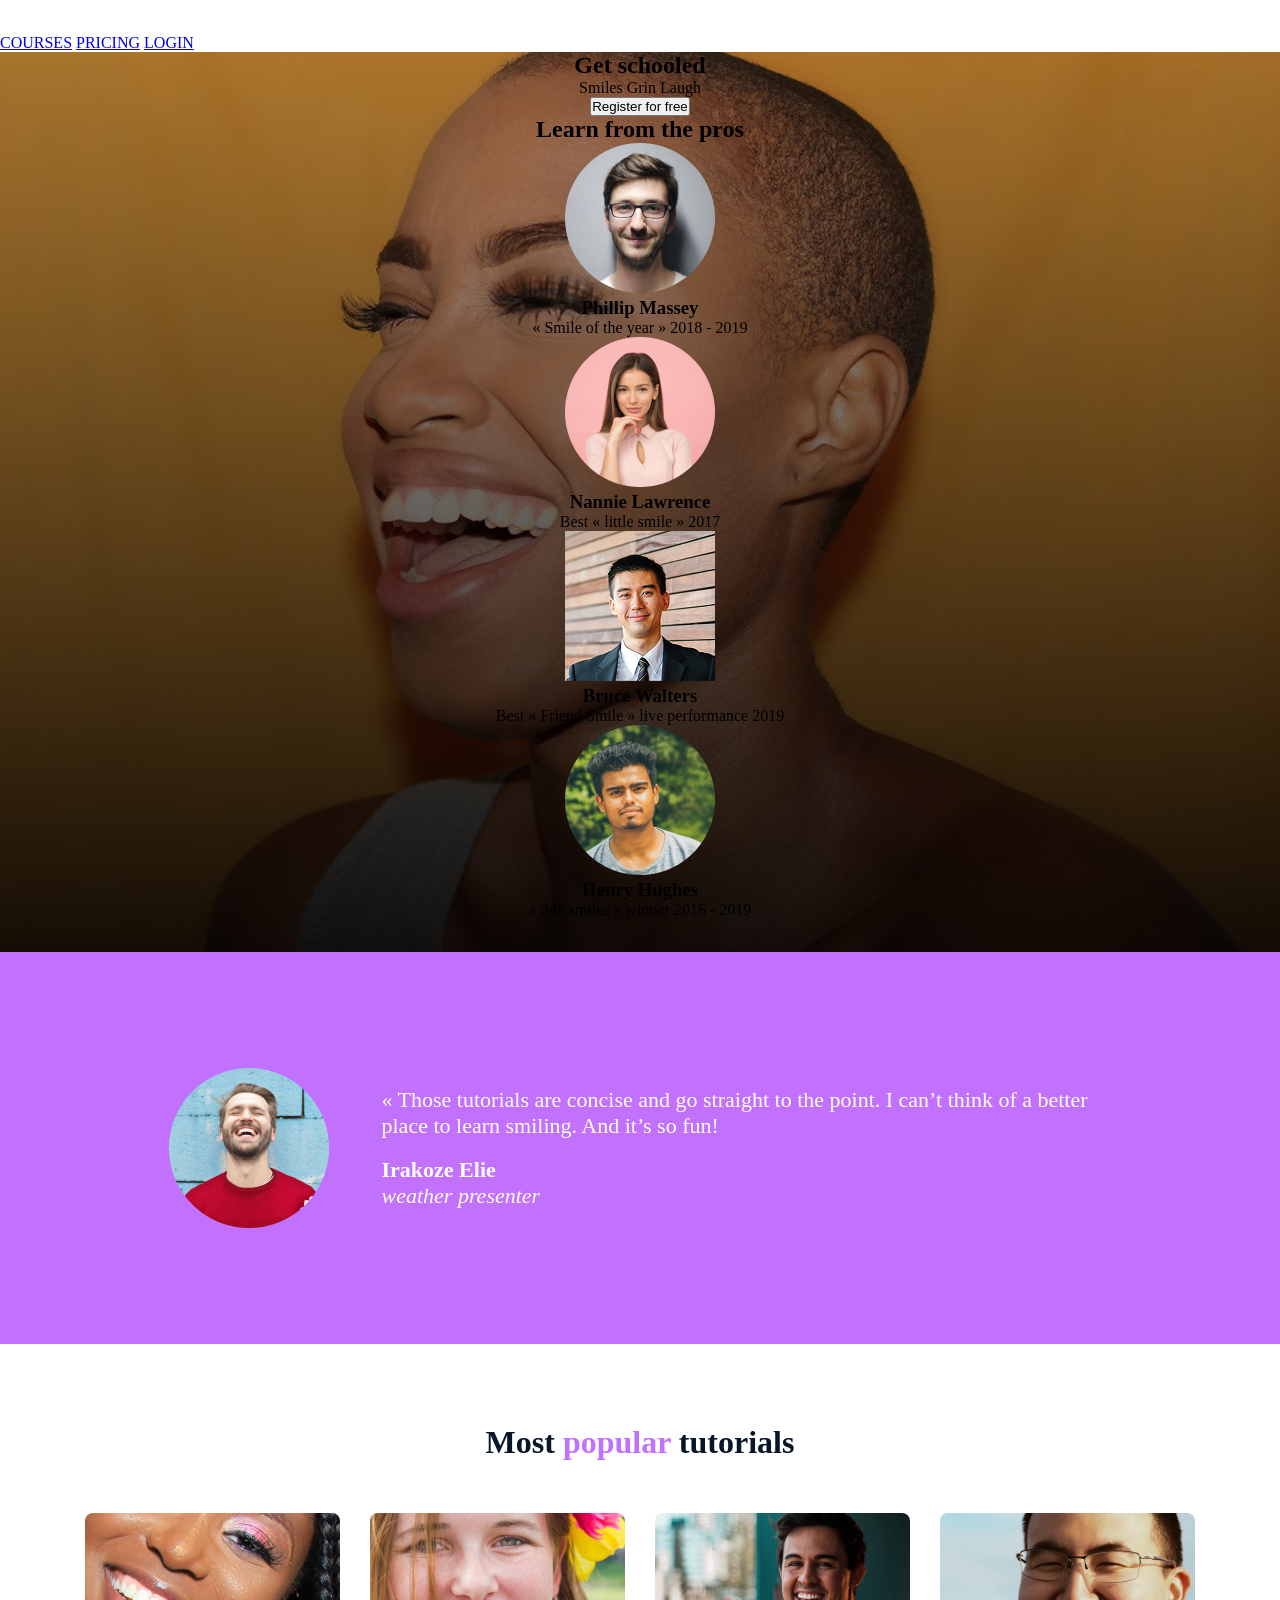
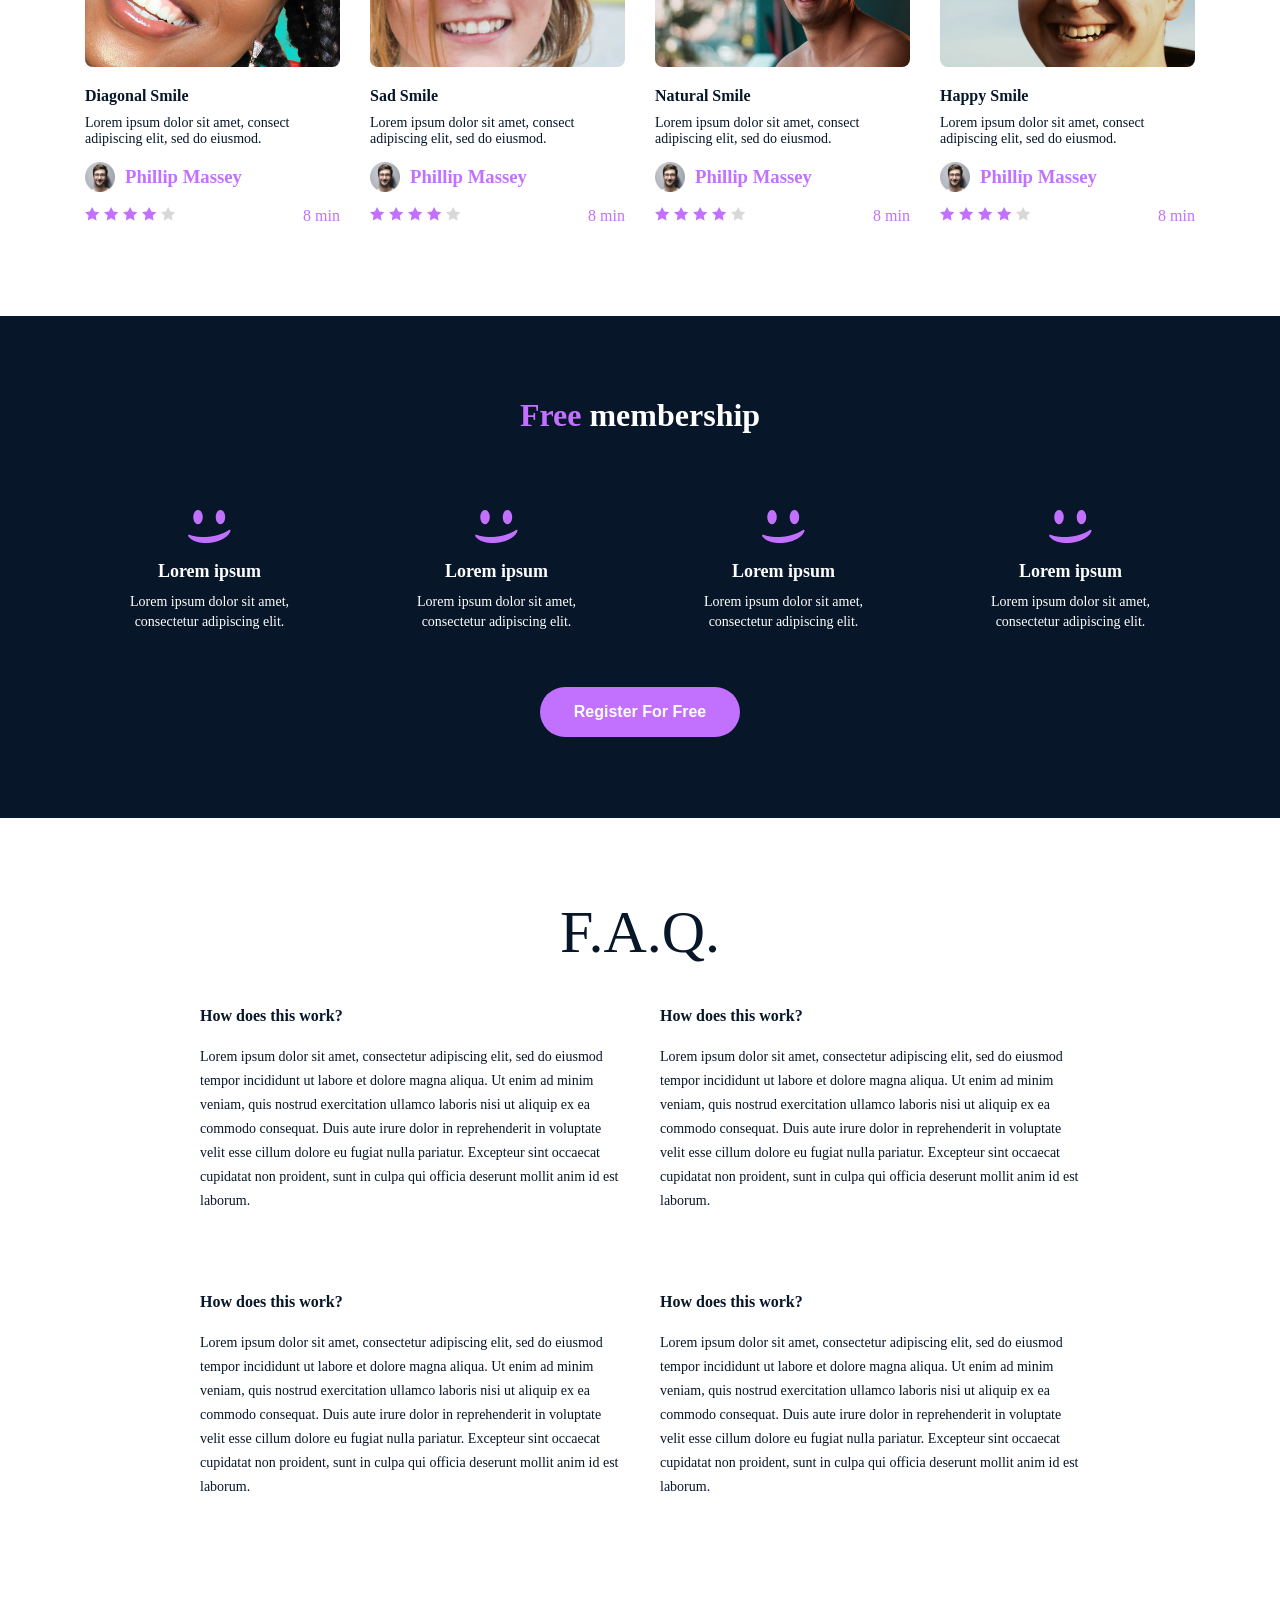
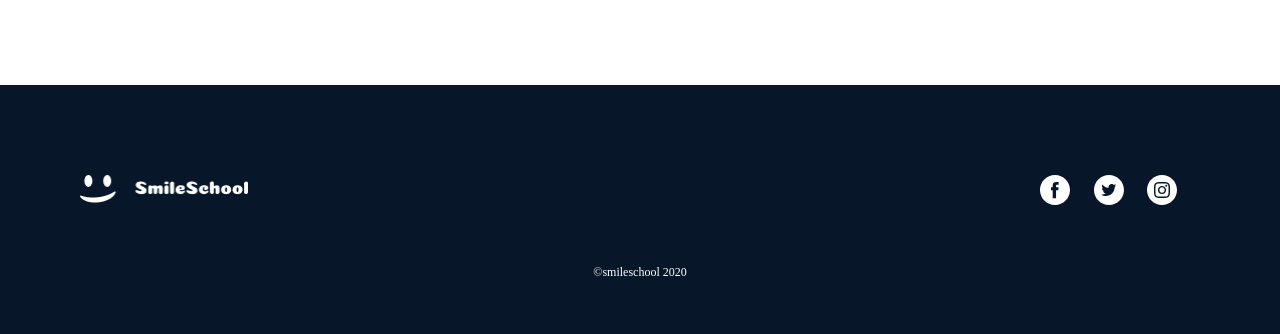
<file: css_advanced/index.html>
<!DOCTYPE html>
<html lang="en">
<head>
    <meta charset="UTF-8">
    <meta name="viewport" content="width=device-width, initial-scale=1.0">
    <title>Smiley</title>
    <link rel="stylesheet" href="styles.css">
</head>
<body>
    <header>
        <div class="nav-bar">
            <div>
                <a href="#">
                    <img src="/html_advanced/logo.png" alt="smiley">
                </a>
            </div>
            <div class="nav-links">
                <a href="#">COURSES</a>
                <a href="#">PRICING</a>
                <a href="#">LOGIN</a>
            </div>
        </div>
    </header>
    <main>
        <section class="hero">
            <div>
                <h1>Get schooled</h1>
                <p>Smiles Grin Laugh</p>
                <button>Register for free</button>
            </div>
            <div>
                <h2>Learn from the pros</h2>
                <div>
                    <div>
                        <img src="/html_advanced/pros/phillip.png" alt="experts-pro">
                        <h3>Phillip Massey</h3>
                        <p>« Smile of the year » 2018 - 2019</p>
                    </div>
                    <div>
                        <img src="/html_advanced/pros/nannie.png" alt="experts-pro">
                        <h3>Nannie Lawrence</h3>
                        <p>Best « little smile » 2017</p>
                    </div>
                    <div>
                        <img src="/html_advanced/pros/bruce.png" alt="experts-pro">
                        <h3>Bruce Walters</h3>
                        <p>Best « Friend Smile » live performance 2019</p>
                    </div>
                    <div>
                        <img src="/html_advanced/pros/henry.png" alt="experts-pro">
                        <h3>Henry Hughes</h3>
                        <p>« 24h smiles » winner 2016 - 2019</p>
                    </div>
                </div>
            </div>
        </section>

        <section id="quote-section">
            <div class="quote-container">
                <img src="/html_advanced/pros/quote.png" alt="quote-section-image">
                <div class="quote-part2">
                    <blockquote style="font-size: 22px;">
                        « Those tutorials are concise and go straight to the point. I can’t think of a better place to learn smiling. And it’s so fun!
                    </blockquote>
                    <br>
                    <p style="font-size: 22px; font-weight: bold;">Irakoze Elie</p>
                    <p style="font-size: 22px; font-style: italic;">weather presenter</p>
                </div>
            </div>
        </section>

        <section id="tutorial-section">
            <h1>
                Most <span style="color: #C271FF;">popular</span> tutorials
            </h1>
            <div class="tutorial-container">
                <div class="tutorial">
                    <img class="profile" src="/html_advanced/pros/tutorials/1.png" alt="tutorials">
                    <h2 class="heading">Diagonal Smile</h2>
                    <p class="paragraph">Lorem ipsum dolor sit amet, consect adipiscing elit, sed do eiusmod.</p>
                    <div class="profile2">
                        <img src="/html_advanced/pros/phillip.png" alt="phillip massey photo">
                        <h3>Phillip Massey</h3>
                    </div>
                    <div class="card-end">
                        <div class="ratings">
                            <img src="/html_advanced/pros/rating/Star_1.png" alt="rating stars">
                            <img src="/html_advanced/pros/rating/Star_1.png" alt="rating stars">
                            <img src="/html_advanced/pros/rating/Star_1.png" alt="rating stars">
                            <img src="/html_advanced/pros/rating/Star_1.png" alt="rating stars">
                            <img src="/html_advanced/pros/rating/Star_2.png" alt="rating stars">
                        </div>
                        <p style="color:#C271FF;">8 min</p>
                    </div>
                </div>
                <div class="tutorial">
                    <img class="profile" src="/html_advanced/pros/tutorials/2.png" alt="tutorials">
                    <h2 class="heading">Sad Smile</h2>
                    <p class="paragraph">Lorem ipsum dolor sit amet, consect adipiscing elit, sed do eiusmod.</p>
                    <div class="profile2">
                        <img src="/html_advanced/pros/phillip.png" alt="phillip massey photo">
                        <h3>Phillip Massey</h3>
                    </div>
                    <div class="card-end">
                        <div class="ratings">
                            <img src="/html_advanced/pros/rating/Star_1.png" alt="rating stars">
                            <img src="/html_advanced/pros/rating/Star_1.png" alt="rating stars">
                            <img src="/html_advanced/pros/rating/Star_1.png" alt="rating stars">
                            <img src="/html_advanced/pros/rating/Star_1.png" alt="rating stars">
                            <img src="/html_advanced/pros/rating/Star_2.png" alt="rating stars">
                        </div>
                        <p style="color:#C271FF;">8 min</p>
                    </div>
                </div>
                <div class="tutorial">
                    <img class="profile" src="/html_advanced/pros/tutorials/3.png" alt="tutorials">
                    <h2 class="heading">Natural Smile</h2>
                    <p class="paragraph">Lorem ipsum dolor sit amet, consect adipiscing elit, sed do eiusmod.</p>
                    <div class="profile2">
                        <img src="/html_advanced/pros/phillip.png" alt="phillip massey photo">
                        <h3>Phillip Massey</h3>
                    </div>
                    <div class="card-end">
                        <div class="ratings">
                            <img src="/html_advanced/pros/rating/Star_1.png" alt="rating stars">
                            <img src="/html_advanced/pros/rating/Star_1.png" alt="rating stars">
                            <img src="/html_advanced/pros/rating/Star_1.png" alt="rating stars">
                            <img src="/html_advanced/pros/rating/Star_1.png" alt="rating stars">
                            <img src="/html_advanced/pros/rating/Star_2.png" alt="rating stars">
                        </div>
                        <p style="color:#C271FF;">8 min</p>
                    </div>
                </div>
                <div class="tutorial">
                    <img class="profile" src="/html_advanced/pros/tutorials/4.png" alt="tutorials">
                    <h2 class="heading">Happy Smile</h2>
                    <p class="paragraph">Lorem ipsum dolor sit amet, consect adipiscing elit, sed do eiusmod.</p>
                    <div class="profile2">
                        <img src="/html_advanced/pros/phillip.png" alt="phillip massey photo">
                        <h3>Phillip Massey</h3>
                    </div>
                    <div class="card-end">
                        <div class="ratings">
                            <img src="/html_advanced/pros/rating/Star_1.png" alt="rating stars">
                            <img src="/html_advanced/pros/rating/Star_1.png" alt="rating stars">
                            <img src="/html_advanced/pros/rating/Star_1.png" alt="rating stars">
                            <img src="/html_advanced/pros/rating/Star_1.png" alt="rating stars">
                            <img src="/html_advanced/pros/rating/Star_2.png" alt="rating stars">
                        </div>
                        <p style="color:#C271FF;">8 min</p>
                    </div>
                </div>
            </div>
        </section>

        <section id="membership">
            <h1><span>Free</span> membership</h1>
            <div class="members">
                <div>
                    <img src="/html_advanced/pros/smile.png" alt="smiley face">
                    <h2>Lorem ipsum</h2>
                    <p>Lorem ipsum dolor sit amet, <br>consectetur adipiscing elit.</p>
                </div>
                <div>
                    <img src="/html_advanced/pros/smile.png" alt="smiley face">
                    <h2>Lorem ipsum</h2>
                    <p>Lorem ipsum dolor sit amet, <br>consectetur adipiscing elit.</p>
                </div>
                <div>
                    <img src="/html_advanced/pros/smile.png" alt="smiley face">
                    <h2>Lorem ipsum</h2>
                    <p>Lorem ipsum dolor sit amet, <br>consectetur adipiscing elit.</p>
                </div>
                <div>
                    <img src="/html_advanced/pros/smile.png" alt="smiley face">
                    <h2>Lorem ipsum</h2>
                    <p>Lorem ipsum dolor sit amet, <br>consectetur adipiscing elit.</p>
                </div>
            </div>
            <button>Register For Free</button>
        </section>

        <section id="faq-section">
            <h1>F.A.Q.</h1>
            <div class="faq-container">
                <div class="question-group">
                    <div>
                        <h2>How does this work?</h2>
                        <p>Lorem ipsum dolor sit amet, consectetur adipiscing elit, sed do eiusmod tempor incididunt ut labore et dolore magna aliqua. Ut enim ad minim veniam, quis nostrud exercitation ullamco laboris nisi ut aliquip ex ea commodo consequat. Duis aute irure dolor in reprehenderit in voluptate velit esse cillum dolore eu fugiat nulla pariatur. Excepteur sint occaecat cupidatat non proident, sunt in culpa qui officia deserunt mollit anim id est laborum.</p>
                    </div>
                    <div>
                        <h2>How does this work?</h2>
                        <p>Lorem ipsum dolor sit amet, consectetur adipiscing elit, sed do eiusmod tempor incididunt ut labore et dolore magna aliqua. Ut enim ad minim veniam, quis nostrud exercitation ullamco laboris nisi ut aliquip ex ea commodo consequat. Duis aute irure dolor in reprehenderit in voluptate velit esse cillum dolore eu fugiat nulla pariatur. Excepteur sint occaecat cupidatat non proident, sunt in culpa qui officia deserunt mollit anim id est laborum.</p>
                    </div>
                </div>
                <div class="question-group">
                    <div>
                        <h2>How does this work?</h2>
                        <p>Lorem ipsum dolor sit amet, consectetur adipiscing elit, sed do eiusmod tempor incididunt ut labore et dolore magna aliqua. Ut enim ad minim veniam, quis nostrud exercitation ullamco laboris nisi ut aliquip ex ea commodo consequat. Duis aute irure dolor in reprehenderit in voluptate velit esse cillum dolore eu fugiat nulla pariatur. Excepteur sint occaecat cupidatat non proident, sunt in culpa qui officia deserunt mollit anim id est laborum.</p>
                    </div>
                    <div>
                        <h2>How does this work?</h2>
                        <p>Lorem ipsum dolor sit amet, consectetur adipiscing elit, sed do eiusmod tempor incididunt ut labore et dolore magna aliqua. Ut enim ad minim veniam, quis nostrud exercitation ullamco laboris nisi ut aliquip ex ea commodo consequat. Duis aute irure dolor in reprehenderit in voluptate velit esse cillum dolore eu fugiat nulla pariatur. Excepteur sint occaecat cupidatat non proident, sunt in culpa qui officia deserunt mollit anim id est laborum.</p>
                    </div>
                </div>
            </div>
        </section>
    </main>

    <footer>
        <div class="footer-content">
            <div class="footer-items">
                <img src="logo.png" alt="logo-smiley">
                <div>
                    <a href="#">
                        <img src="/html_advanced/pros/socials/Facebook_White.svg" alt="socials">
                    </a>
                    <a href="#">
                        <img src="/html_advanced/pros/socials/Twitter_White.svg" alt="socials">
                    </a>
                    <a href="#">
                        <img src="/html_advanced/pros/socials/Instagram_White.svg" alt="socials">
                    </a>
                </div>
            </div>
            <p>©smileschool 2020</p>
        </div>
    </footer>
</body>
</html>
</file>
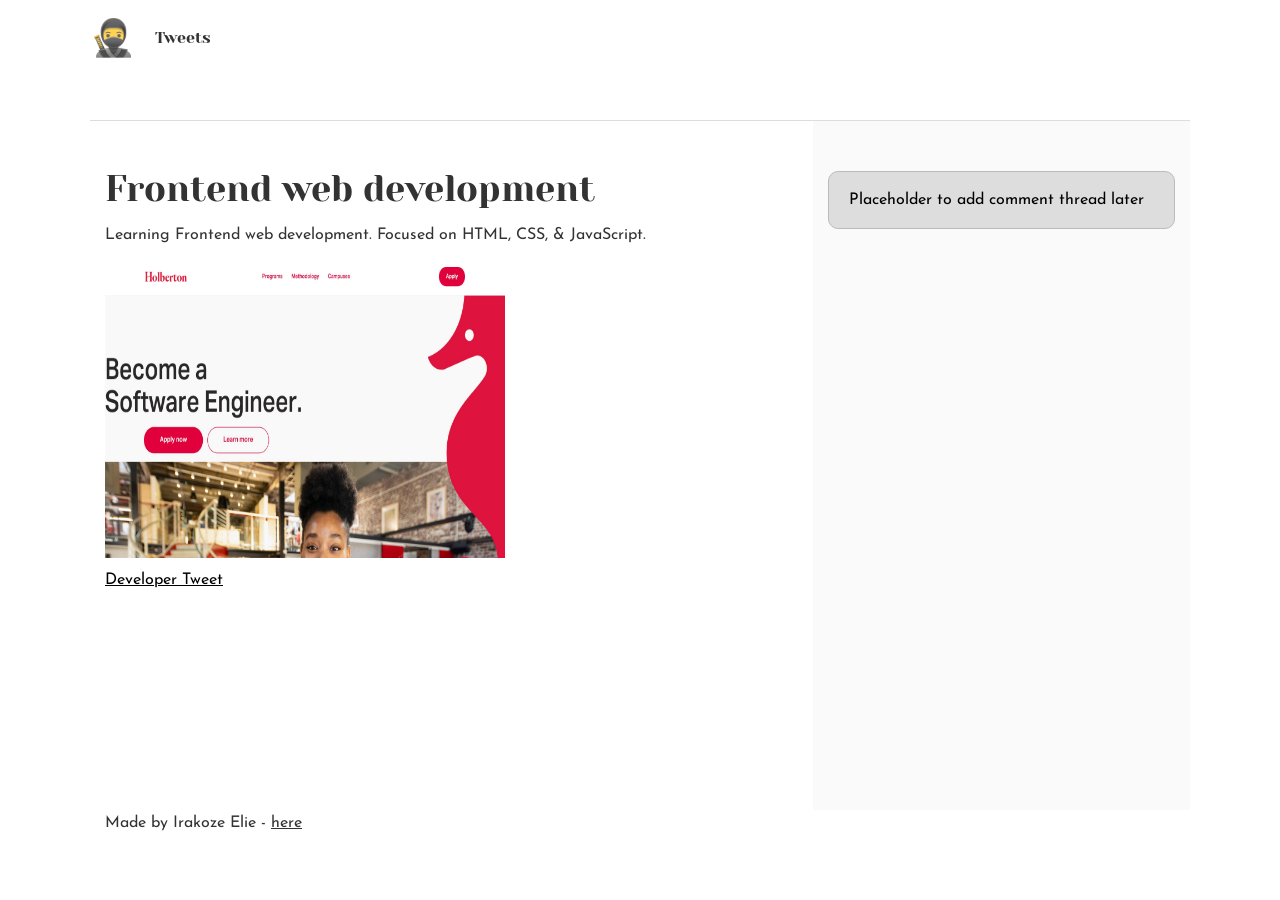
<file: css_basic/index.html>
<!DOCTYPE html>
<html lang="en">
<head>
    <meta charset="UTF-8">
    <meta name="viewport" content="width=device-width, initial-scale=1.0">
    <title>Index | Home</title>
    <link href="base.css" rel="stylesheet">
    <link href="styles.css" rel="stylesheet">
</head>
<body class="works_on_smartphone">
    <header>
        <ul class="nav-bar">
            <li class="logo">
                🥷
            </li>
            <li>
                <a href="tweets.html">Tweets</a>
            </li>
        </ul>
    </header>
    <main>
        <article>
            <h1>Frontend web development</h1>
            <p>Learning Frontend web development. Focused on HTML, CSS, & JavaScript.</p>
            <div>
                <a href="https://www.holbertonschool.com">
                <img src="/html_basic/holberton.jpeg" alt="holbertonschool" width="400" height="300">
                </a>
                <a href="tweets.html">Developer Tweet</a>
            </div>
            
        </article>
        <aside>
            <p>Placeholder to add comment thread later</p>
        </aside>
    </main>
    
    <footer>
        <p>Made by Irakoze Elie - <a href="https://www.linkedin.com/in/niyubwayo-irakoze-elie-14b003284/" target="_blank">here</a></p>
    </footer>
</body>
</html>
</file>
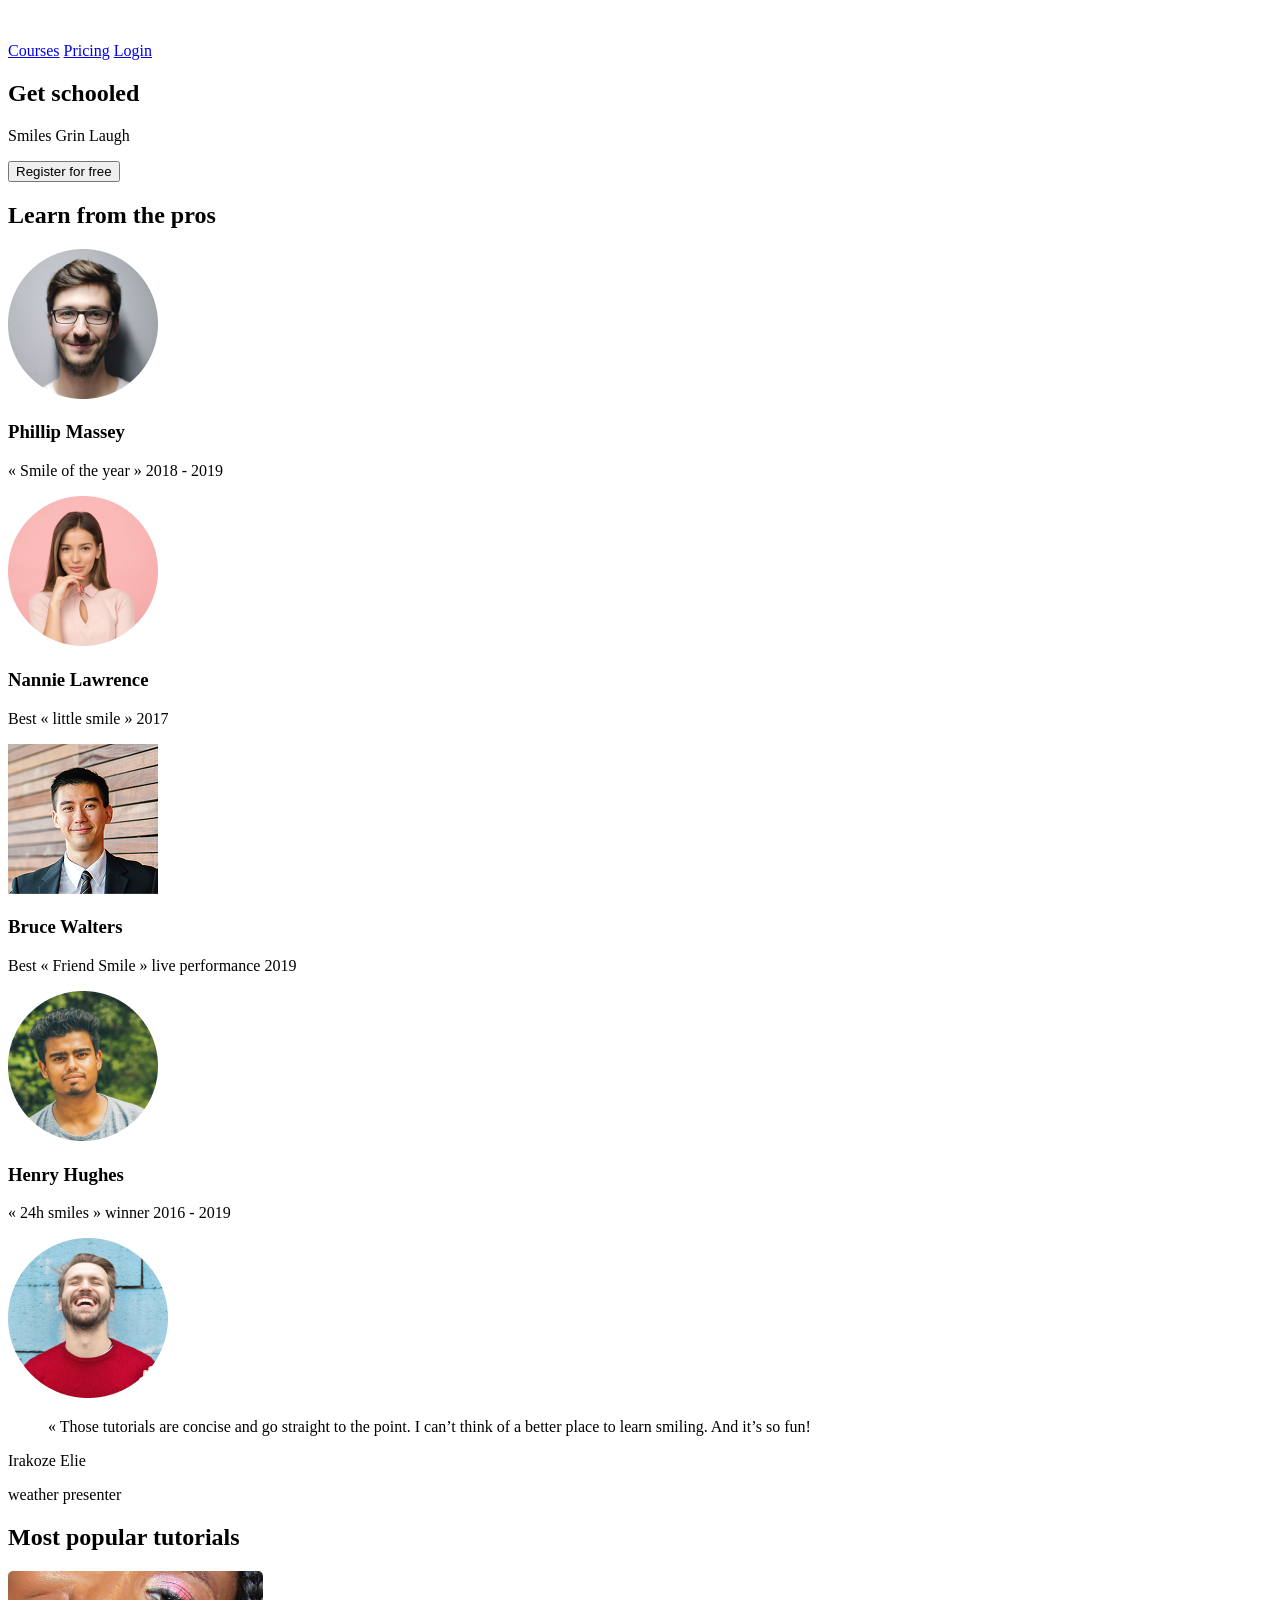
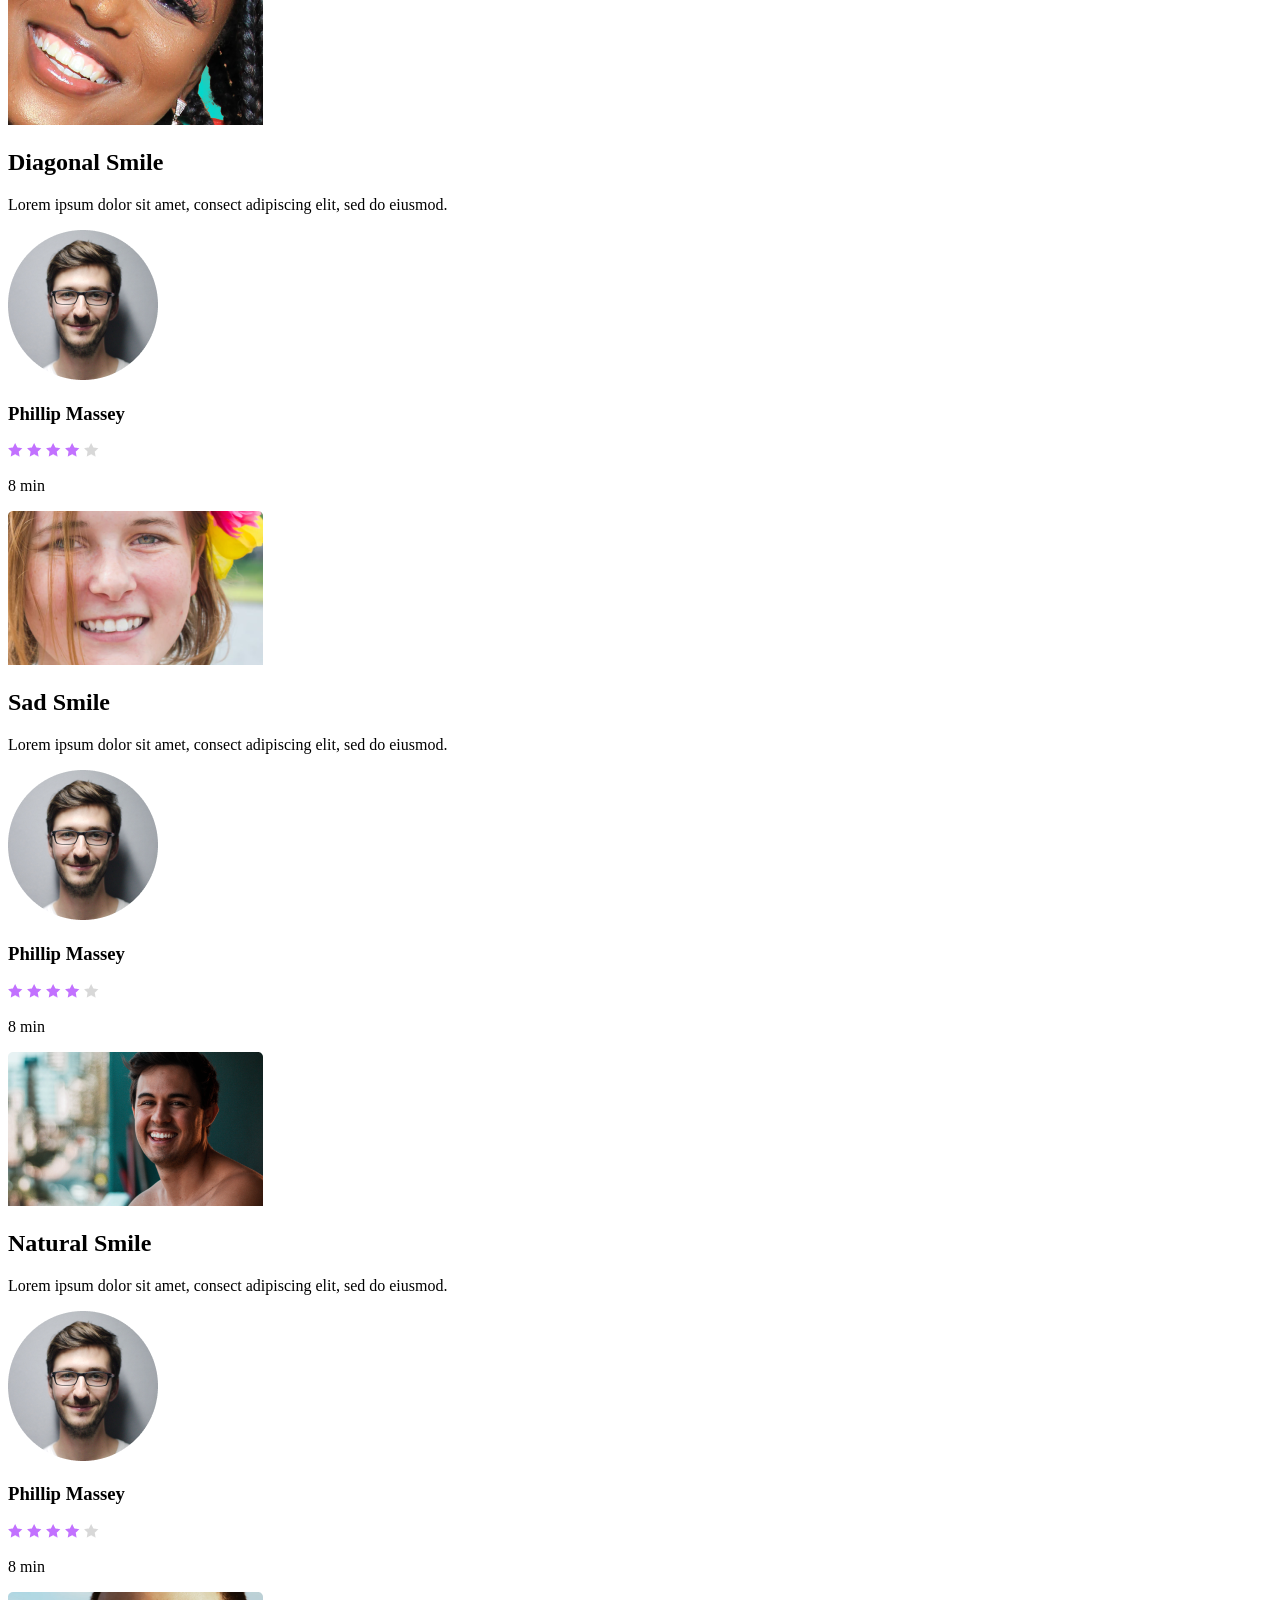
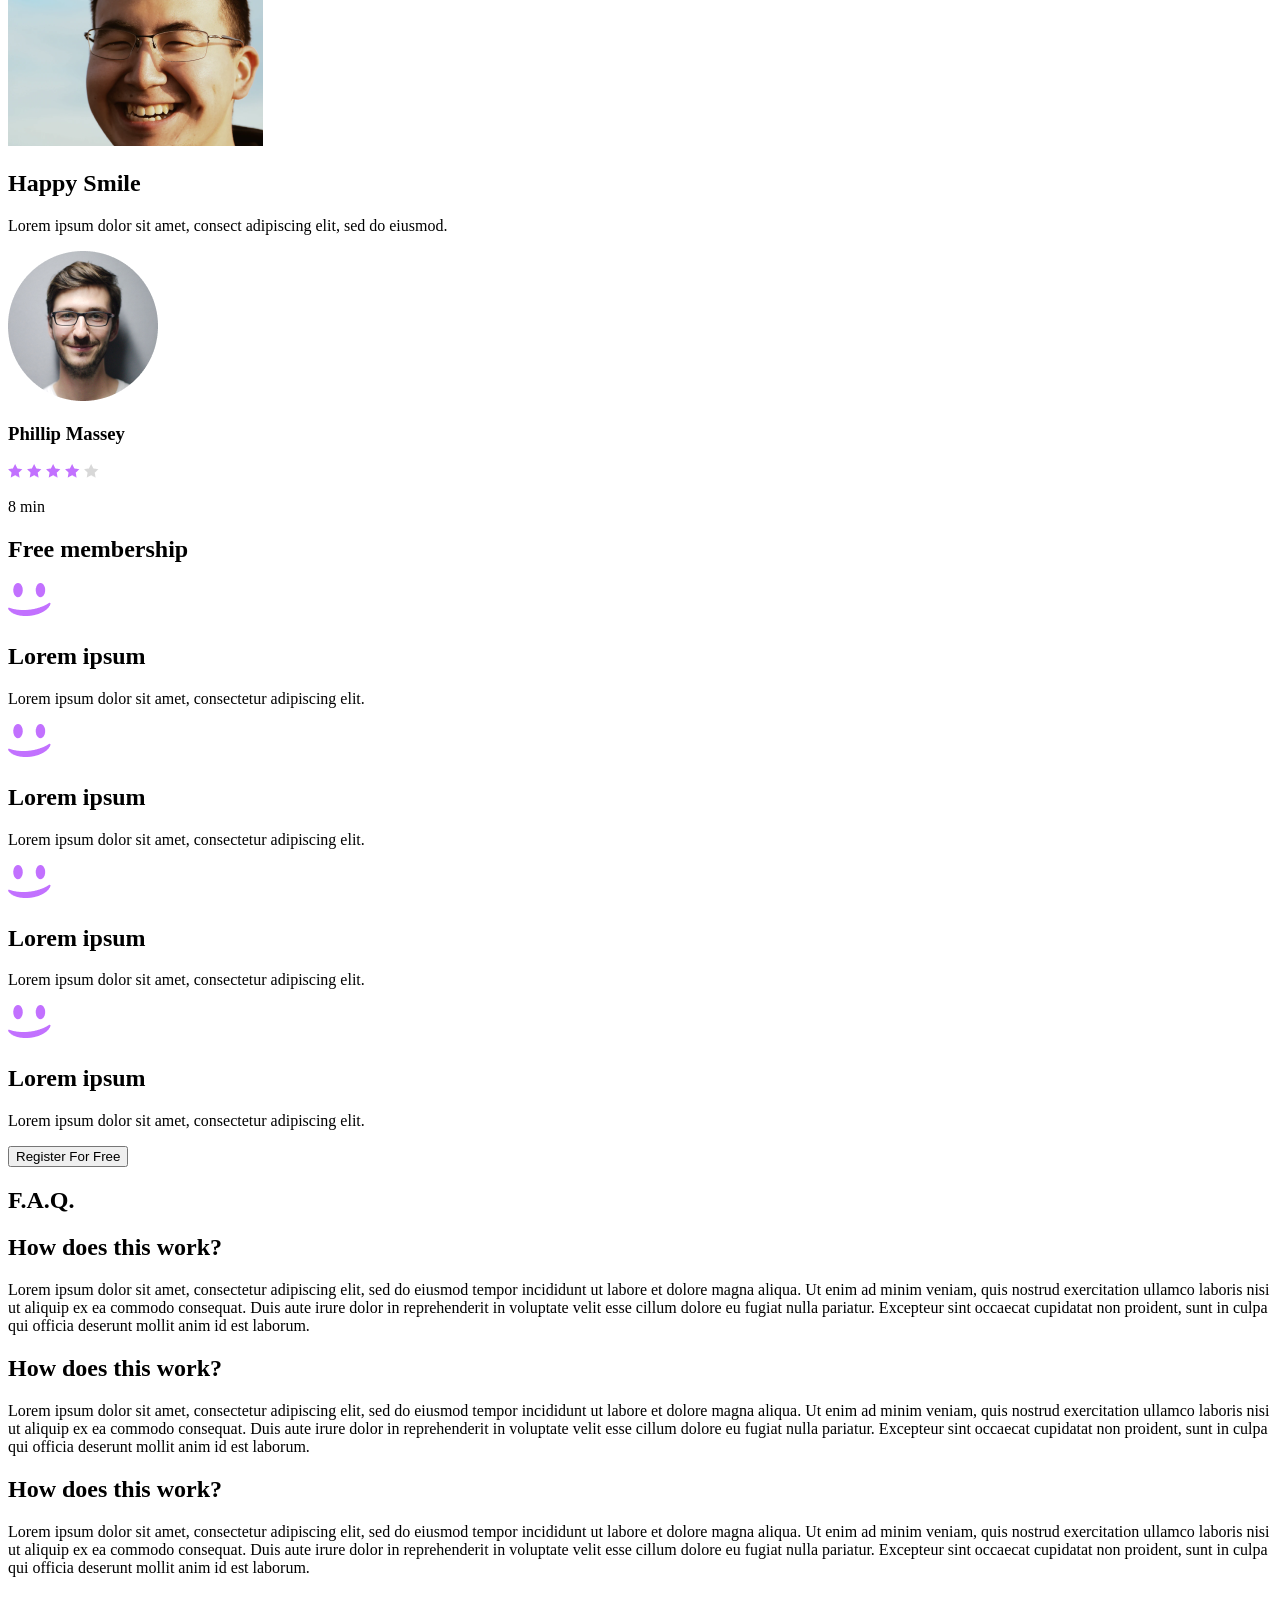
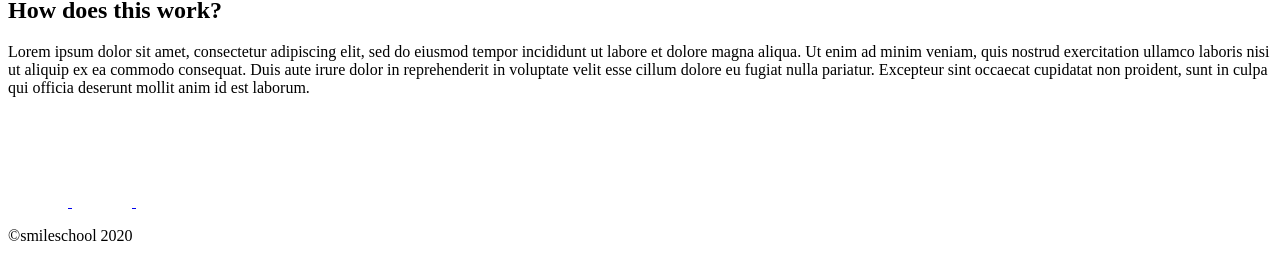
<file: html_advanced/index.html>
<!DOCTYPE html>
<html lang="en">
<head>
    <meta charset="UTF-8">
    <meta name="viewport" content="width=device-width, initial-scale=1.0">
    <title>Document</title>
</head>
<body>
    <header>
        <div>
            <div>
                <a href="#">
                    <img src="/html_advanced/logo.png" alt="smiley">
                </a>
            </div>
            <div>
                <a href="#">Courses</a>
                <a href="#">Pricing</a>
                <a href="#">Login</a>
            </div>
        </div>
    </header>
    <main>
        <section>
            <div>
                <h1>Get schooled</h1>
                <p>Smiles Grin Laugh</p>
                <button>Register for free</button>
            </div>
            <div>
                <h2>Learn from the pros</h2>
                <div>
                    <div>
                        <img src="/html_advanced/pros/phillip.png" alt="experts-pro">
                        <h3>Phillip Massey</h3>
                        <p>« Smile of the year » 2018 - 2019</p>
                    </div>
                    <div>
                        <img src="/html_advanced/pros/nannie.png" alt="experts-pro">
                        <h3>Nannie Lawrence</h3>
                        <p>Best « little smile » 2017</p>
                    </div>
                    <div>
                        <img src="/html_advanced/pros/bruce.png" alt="experts-pro">
                        <h3>Bruce Walters</h3>
                        <p>Best « Friend Smile » live performance 2019</p>
                    </div>
                    <div>
                        <img src="/html_advanced/pros/henry.png" alt="experts-pro">
                        <h3>Henry Hughes</h3>
                        <p>« 24h smiles » winner 2016 - 2019</p>
                    </div>
                </div>
            </div>
        </section>

        <section>
            <div>
                <img src="/html_advanced/pros/quote.png" alt="quote-section-image">
                <div>
                    <blockquote>
                        « Those tutorials are concise and go straight to the point. I can’t think of a better place to learn smiling. And it’s so fun!
                    </blockquote>
                    <p>Irakoze Elie</p>
                    <p>weather presenter</p>
                </div>
            </div>
        </section>

        <section>
            <h1>Most popular tutorials</h1>
            <div>
                <div>
                    <img src="/html_advanced/pros/tutorials/1.png" alt="tutorials">
                    <h2>Diagonal Smile</h2>
                    <p>Lorem ipsum dolor sit amet, consect adipiscing elit, sed do eiusmod.</p>
                    <div>
                        <img src="/html_advanced/pros/phillip.png" alt="phillip massey photo">
                        <h3>Phillip Massey</h3>
                    </div>
                    <div>
                        <div>
                            <img src="/html_advanced/pros/rating/Star_1.png" alt="rating stars">
                            <img src="/html_advanced/pros/rating/Star_1.png" alt="rating stars">
                            <img src="/html_advanced/pros/rating/Star_1.png" alt="rating stars">
                            <img src="/html_advanced/pros/rating/Star_1.png" alt="rating stars">
                            <img src="/html_advanced/pros/rating/Star_2.png" alt="rating stars">
                        </div>
                        <p>8 min</p>
                    </div>
                </div>
                <div>
                    <img src="/html_advanced/pros/tutorials/2.png" alt="tutorials">
                    <h2>Sad Smile</h2>
                    <p>Lorem ipsum dolor sit amet, consect adipiscing elit, sed do eiusmod.</p>
                    <div>
                        <img src="/html_advanced/pros/phillip.png" alt="phillip massey photo">
                        <h3>Phillip Massey</h3>
                    </div>
                    <div>
                        <div>
                            <img src="/html_advanced/pros/rating/Star_1.png" alt="rating stars">
                            <img src="/html_advanced/pros/rating/Star_1.png" alt="rating stars">
                            <img src="/html_advanced/pros/rating/Star_1.png" alt="rating stars">
                            <img src="/html_advanced/pros/rating/Star_1.png" alt="rating stars">
                            <img src="/html_advanced/pros/rating/Star_2.png" alt="rating stars">
                        </div>
                        <p>8 min</p>
                    </div>
                </div>
                <div>
                    <img src="/html_advanced/pros/tutorials/3.png" alt="tutorials">
                    <h2>Natural Smile</h2>
                    <p>Lorem ipsum dolor sit amet, consect adipiscing elit, sed do eiusmod.</p>
                    <div>
                        <img src="/html_advanced/pros/phillip.png" alt="phillip massey photo">
                        <h3>Phillip Massey</h3>
                    </div>
                    <div>
                        <div>
                            <img src="/html_advanced/pros/rating/Star_1.png" alt="rating stars">
                            <img src="/html_advanced/pros/rating/Star_1.png" alt="rating stars">
                            <img src="/html_advanced/pros/rating/Star_1.png" alt="rating stars">
                            <img src="/html_advanced/pros/rating/Star_1.png" alt="rating stars">
                            <img src="/html_advanced/pros/rating/Star_2.png" alt="rating stars">
                        </div>
                        <p>8 min</p>
                    </div>
                </div>
                <div>
                    <img src="/html_advanced/pros/tutorials/4.png" alt="tutorials">
                    <h2>Happy Smile</h2>
                    <p>Lorem ipsum dolor sit amet, consect adipiscing elit, sed do eiusmod.</p>
                    <div>
                        <img src="/html_advanced/pros/phillip.png" alt="phillip massey photo">
                        <h3>Phillip Massey</h3>
                    </div>
                    <div>
                        <div>
                            <img src="/html_advanced/pros/rating/Star_1.png" alt="rating stars">
                            <img src="/html_advanced/pros/rating/Star_1.png" alt="rating stars">
                            <img src="/html_advanced/pros/rating/Star_1.png" alt="rating stars">
                            <img src="/html_advanced/pros/rating/Star_1.png" alt="rating stars">
                            <img src="/html_advanced/pros/rating/Star_2.png" alt="rating stars">
                        </div>
                        <p>8 min</p>
                    </div>
                </div>
            </div>
        </section>

        <section>
            <h1>Free membership</h1>
            <div>
                <div>
                    <img src="/html_advanced/pros/smile.png" alt="smiley face">
                    <h2>Lorem ipsum</h2>
                    <p>Lorem ipsum dolor sit amet, consectetur adipiscing elit.</p>
                </div>
                <div>
                    <img src="/html_advanced/pros/smile.png" alt="smiley face">
                    <h2>Lorem ipsum</h2>
                    <p>Lorem ipsum dolor sit amet, consectetur adipiscing elit.</p>
                </div>
                <div>
                    <img src="/html_advanced/pros/smile.png" alt="smiley face">
                    <h2>Lorem ipsum</h2>
                    <p>Lorem ipsum dolor sit amet, consectetur adipiscing elit.</p>
                </div>
                <div>
                    <img src="/html_advanced/pros/smile.png" alt="smiley face">
                    <h2>Lorem ipsum</h2>
                    <p>Lorem ipsum dolor sit amet, consectetur adipiscing elit.</p>
                </div>
            </div>
            <button>Register For Free</button>
        </section>

        <section>
            <h1>F.A.Q.</h1>
            <div>
                <div>
                    <div>
                        <h2>How does this work?</h2>
                        <p>Lorem ipsum dolor sit amet, consectetur adipiscing elit, sed do eiusmod tempor incididunt ut labore et dolore magna aliqua. Ut enim ad minim veniam, quis nostrud exercitation ullamco laboris nisi ut aliquip ex ea commodo consequat. Duis aute irure dolor in reprehenderit in voluptate velit esse cillum dolore eu fugiat nulla pariatur. Excepteur sint occaecat cupidatat non proident, sunt in culpa qui officia deserunt mollit anim id est laborum.</p>
                    </div>
                    <div>
                        <h2>How does this work?</h2>
                        <p>Lorem ipsum dolor sit amet, consectetur adipiscing elit, sed do eiusmod tempor incididunt ut labore et dolore magna aliqua. Ut enim ad minim veniam, quis nostrud exercitation ullamco laboris nisi ut aliquip ex ea commodo consequat. Duis aute irure dolor in reprehenderit in voluptate velit esse cillum dolore eu fugiat nulla pariatur. Excepteur sint occaecat cupidatat non proident, sunt in culpa qui officia deserunt mollit anim id est laborum.</p>
                    </div>
                </div>
                <div>
                    <div>
                        <h2>How does this work?</h2>
                        <p>Lorem ipsum dolor sit amet, consectetur adipiscing elit, sed do eiusmod tempor incididunt ut labore et dolore magna aliqua. Ut enim ad minim veniam, quis nostrud exercitation ullamco laboris nisi ut aliquip ex ea commodo consequat. Duis aute irure dolor in reprehenderit in voluptate velit esse cillum dolore eu fugiat nulla pariatur. Excepteur sint occaecat cupidatat non proident, sunt in culpa qui officia deserunt mollit anim id est laborum.</p>
                    </div>
                    <div>
                        <h2>How does this work?</h2>
                        <p>Lorem ipsum dolor sit amet, consectetur adipiscing elit, sed do eiusmod tempor incididunt ut labore et dolore magna aliqua. Ut enim ad minim veniam, quis nostrud exercitation ullamco laboris nisi ut aliquip ex ea commodo consequat. Duis aute irure dolor in reprehenderit in voluptate velit esse cillum dolore eu fugiat nulla pariatur. Excepteur sint occaecat cupidatat non proident, sunt in culpa qui officia deserunt mollit anim id est laborum.</p>
                    </div>
                </div>
            </div>
        </section>
    </main>

    <footer>
        <div>
            <div>
                <img src="logo.png" alt="logo-smiley">
                <div>
                    <a href="#">
                        <img src="/html_advanced/pros/socials/Facebook_White.svg" alt="socials">
                    </a>
                    <a href="#">
                        <img src="/html_advanced/pros/socials/Twitter_White.svg" alt="socials">
                    </a>
                    <a href="#">
                        <img src="/html_advanced/pros/socials/Instagram_White.svg" alt="socials">
                    </a>
                </div>
            </div>
            <p>©smileschool 2020</p>
        </div>
    </footer>
</body>
</html>
</file>
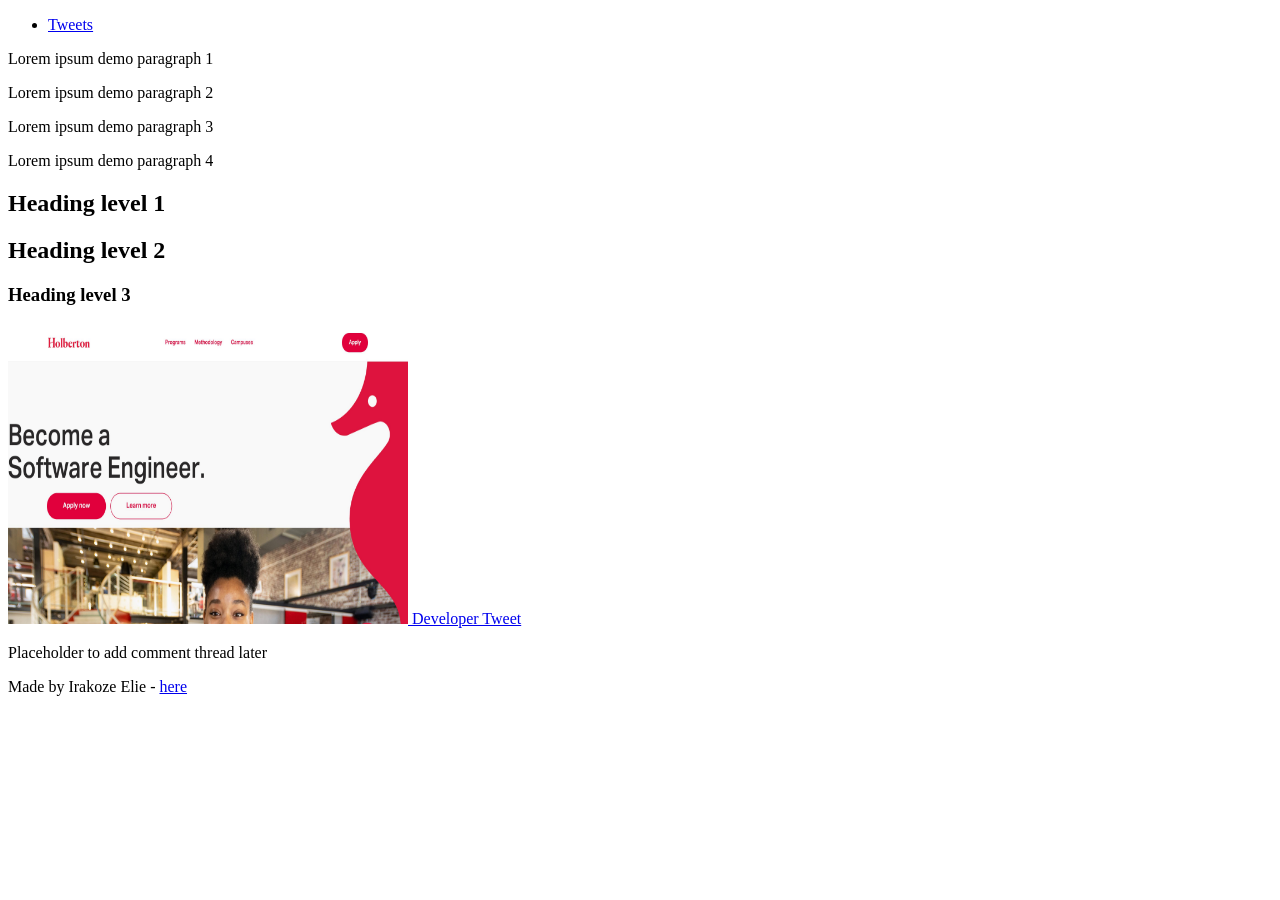
<file: html_basic/index.html>
<!DOCTYPE html>
<html lang="en">
<head>
    <meta charset="UTF-8">
    <meta name="viewport" content="width=device-width, initial-scale=1.0">
    <title>Document</title>
</head>
<body>
    <header>
        <ul>
            <li>
                <a href="/html_basic/tweets.html">Tweets</a>
            </li>
        </ul>
    </header>
    <main>
        <article>
            <p>Lorem ipsum demo paragraph 1</p>
            <p>Lorem ipsum demo paragraph 2</p>
            <p>Lorem ipsum demo paragraph 3</p>
            <p>Lorem ipsum demo paragraph 4</p>
            <h1>Heading level 1</h1>
            <h2>Heading level 2</h2>
            <h3>Heading level 3</h3>
            <a href="https://www.holbertonschool.com">
                <img src="/html_basic/holberton.jpeg" alt="holbertonschool" width="400" height="300">
            </a>
            <a href="/html_basic/tweets.html">Developer Tweet</a>
        </article>
        <aside>
            <p>Placeholder to add comment thread later</p>
        </aside>
    </main>
    
    <footer>
        <p>Made by Irakoze Elie - <a href="https://www.linkedin.com/in/niyubwayo-irakoze-elie-14b003284/" target="_blank">here</a></p>
    </footer>
</body>
</html>
</file>
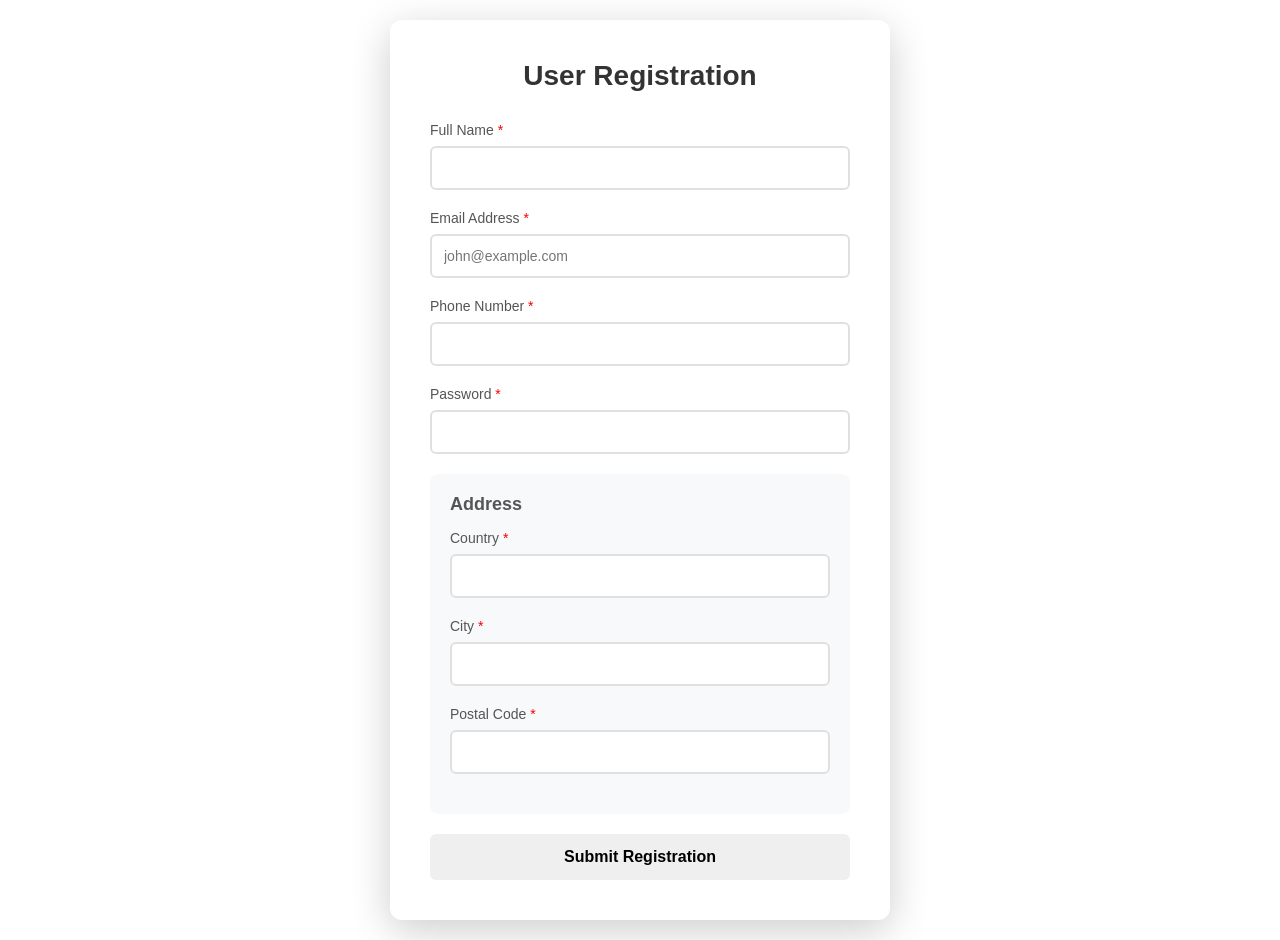
<file: form.html>
<!DOCTYPE html>
<html lang="en">
<head>
    <meta charset="UTF-8">
    <meta name="viewport" content="width=device-width, initial-scale=1.0">
    <title>User Registration Form</title>
    <link rel="stylesheet" href="form.css">
</head>
<body>
    <div class="container">
        <h1>User Registration</h1>
        
        <div class="success-message" id="successMessage"></div>

        <form id="registrationForm">
            <div class="form-group">
                <label for="name">Full Name <span>*</span></label>
                <input type="text" id="name" name="name" required>
                <div class="error-message" id="nameError">Name must be at least 2 characters</div>
            </div>

            <div class="form-group">
                <label for="email">Email Address <span>*</span></label>
                <input type="email" id="email" name="email" placeholder="john@example.com">
                <div class="error-message" id="emailError">Please enter a valid email address</div>
            </div>

            <div class="form-group">
                <label for="phone">Phone Number <span>*</span></label>
                <input type="tel" id="phone" name="phone" required>
                <div class="error-message" id="phoneError">Phone must be 10-15 digits</div>
            </div>

            <div class="form-group">
                <label for="password">Password <span>*</span></label>
                <input type="password" id="password" name="password" required>
                <div class="error-message" id="passwordError">Password must be 8+ characters with uppercase, lowercase, digit, and special character</div>
            </div>

            <div class="address-section">
                <h3>Address</h3>
                
                <div class="form-group">
                    <label for="country">Country <span>*</span></label>
                    <input type="text" id="country" name="country" required>
                    <div class="error-message" id="countryError">Country must contain only letters and spaces</div>
                </div>

                <div class="form-group">
                    <label for="city">City <span>*</span></label>
                    <input type="text" id="city" name="city" required>
                    <div class="error-message" id="cityError">City must contain only letters and spaces</div>
                </div>

                <div class="form-group">
                    <label for="postalCode">Postal Code <span>*</span></label>
                    <input type="text" id="postalCode" name="postalCode" required>
                    <div class="error-message" id="postalCodeError">Postal code must be 3-10 alphanumeric characters</div>
                </div>
            </div>

            <button type="submit">Submit Registration</button>
        </form>
    </div>

    <script src="form.js"></script>
</body>
</html>
</file>
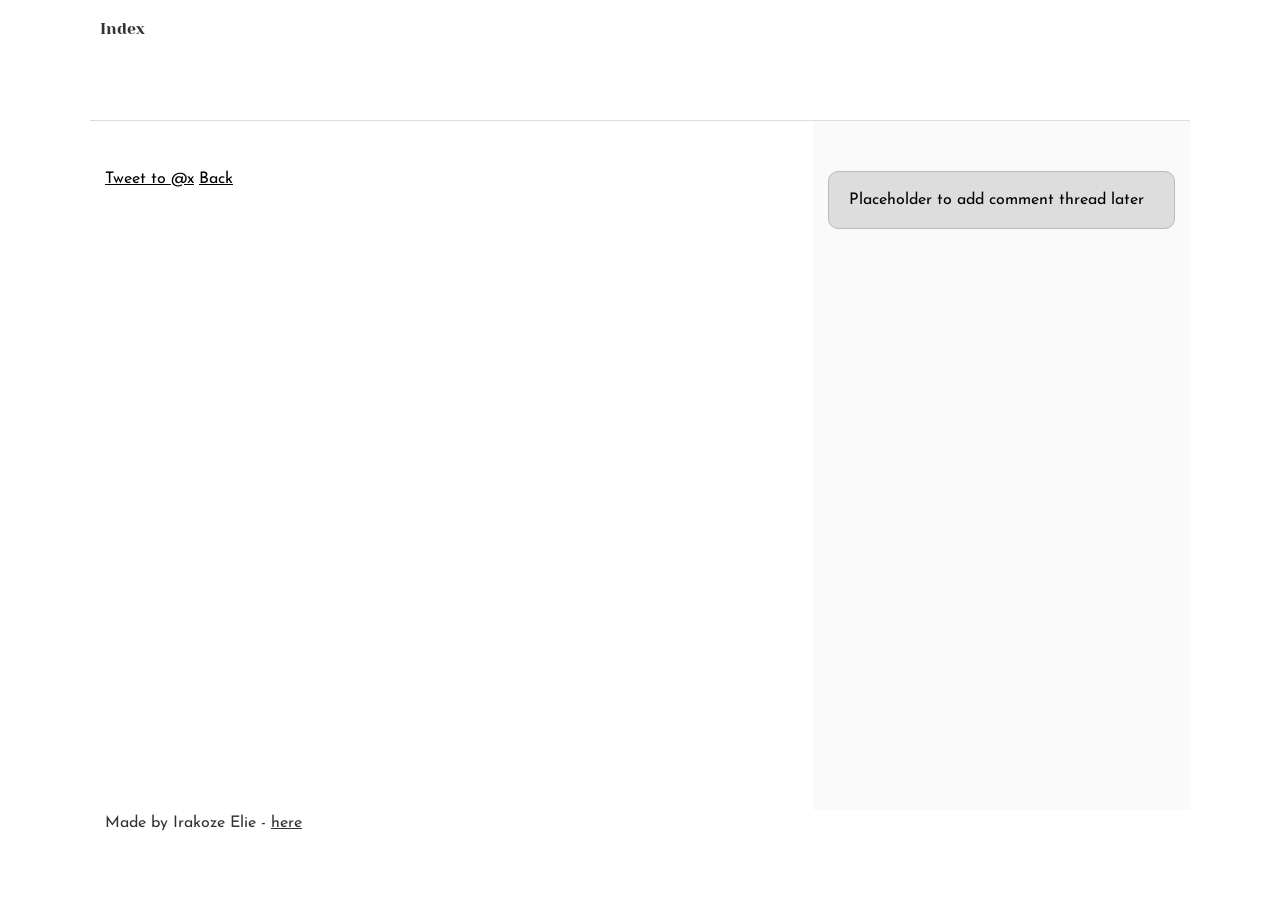
<file: css_basic/tweets.html>
<!DOCTYPE html>
<html lang="en">
<head>
    <meta charset="UTF-8">
    <meta name="viewport" content="width=device-width, initial-scale=1.0">
    <title>Tweet</title>
    <link href="base.css" rel="stylesheet">
    <link href="styles.css" rel="stylesheet">
</head>
<body>
    <header>
        <ul>
            <li>
                <a href="/index.html">Index</a>
            </li>
        </ul>
    </header>
    <main>
        <article>
            <a href="https://twitter.com/intent/tweet?screen_name=x&ref_src=twsrc%5Etfw" class="twitter-mention-button" data-show-count="false">Tweet to @x</a><script async src="https://platform.twitter.com/widgets.js" charset="utf-8"></script>
            <a href="/index.html">Back</a>
        </article>
        <aside>
            <p>Placeholder to add comment thread later</p>
        </aside>
    </main>
    
    <footer>
        <p>Made by Irakoze Elie - <a href="https://www.linkedin.com/in/niyubwayo-irakoze-elie-14b003284/" target="_blank">here</a></p>
    </footer>
</body>
</html>
</file>
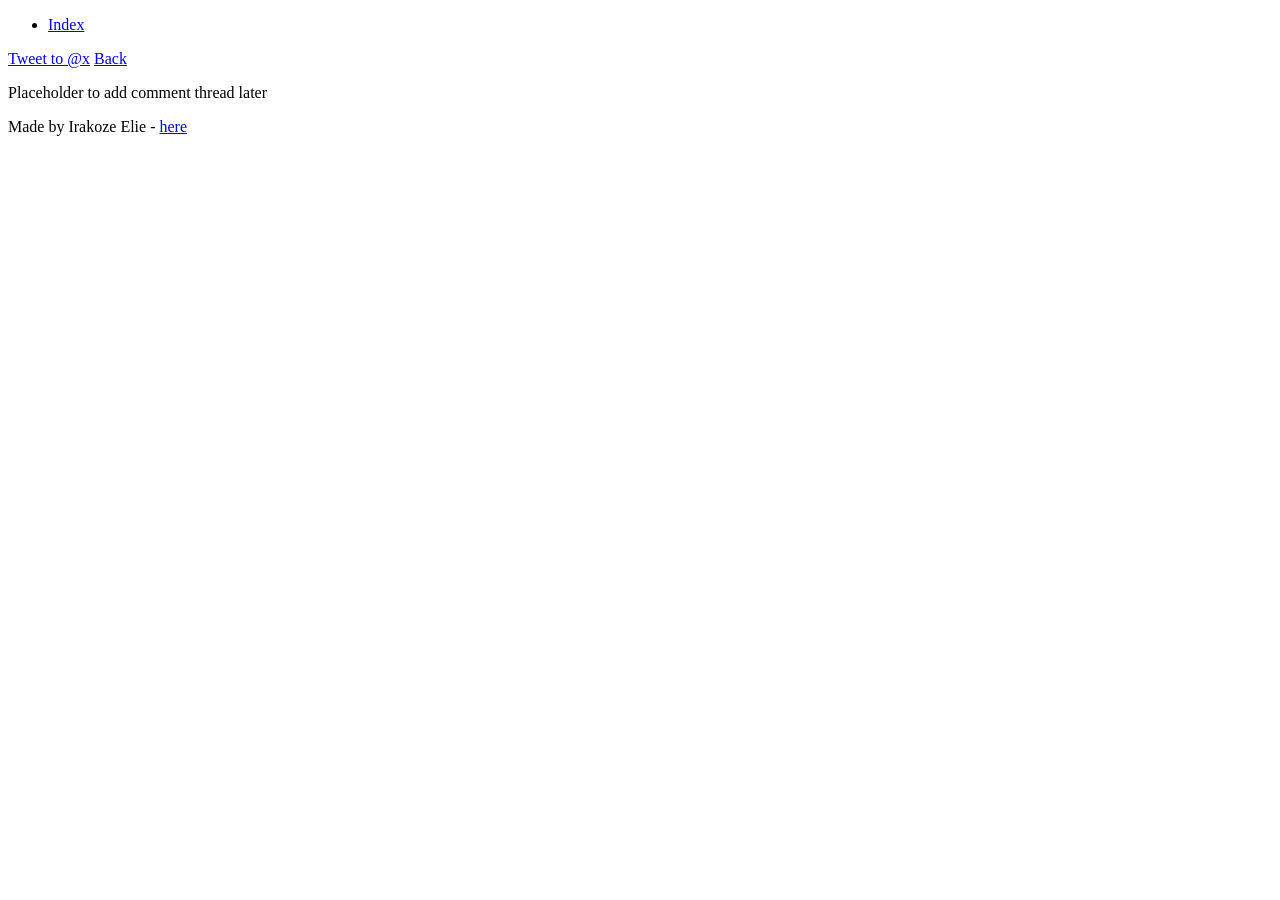
<file: html_basic/tweets.html>
<!DOCTYPE html>
<html lang="en">
<head>
    <meta charset="UTF-8">
    <meta name="viewport" content="width=device-width, initial-scale=1.0">
    <title>Document</title>
</head>
<body>
    <header>
        <ul>
            <li>
                <a href="/html_basic/index.html">Index</a>
            </li>
        </ul>
    </header>
    <main>
        <article>
            <a href="https://twitter.com/intent/tweet?screen_name=x&ref_src=twsrc%5Etfw" class="twitter-mention-button" data-show-count="false">Tweet to @x</a><script async src="https://platform.twitter.com/widgets.js" charset="utf-8"></script>
            <a href="/html_basic/index.html">Back</a>
        </article>
        <aside>
            <p>Placeholder to add comment thread later</p>
        </aside>
    </main>
    
    <footer>
        <p>Made by Irakoze Elie - <a href="https://www.linkedin.com/in/niyubwayo-irakoze-elie-14b003284/" target="_blank">here</a></p>
    </footer>
</body>
</html>
</file>
<file: css_advanced/styles.css>
* {
    padding: 0px;
    margin: 0px;
    box-sizing: border-box;
}

.hero .nav-bar {
    display: flex;
    justify-content: space-between;
    align-items: center;
    position: absolute;
    width: 1103.41px;
    left: 171.59px;
    top: 35.02px;
    border: 1px solid #000000;
}

.hero .nav-links a {
    margin-left: 20px;
    text-decoration: none;
    color: #000000;
    font-size: 12px;
    font-weight: bold;
}

.hero {
    width: 100%;
    min-height: 100vh; /* Takes full viewport height */
    /* 1. Linear Gradient (The purple overlay) */
    /* 2. The Image (The woman) */
    background: 
        linear-gradient(to bottom, rgba(0, 0, 0, 0.3), rgba(0, 0, 0, 0.9)),
        url('./pros/hero.png'),
        url('./image.png'),
        url('./pros/Bitmap.png');
        
    background-size: cover;
    background-position: center;
    background-repeat: no-repeat;
    
    
    /* Layout fixes */
    display: flex;
    flex-direction: column;
    align-items: center;
    text-align: center;
     /* Push content down below nav */
}

#quote-section {
    background-color: #C271FF;
    height: 392px;
    display: flex;
    justify-content: center;
    align-items: center;
}

#quote-section .quote-container {
    display: flex;
    justify-content: center;
    align-items: center;
    height: 300px;
    gap: 53px;
}

#quote-section .quote-part2 {
    display: flex;
    flex-direction: column;
    justify-content: center;
    color: #FFFFFF;
    width: 730px;
    height: 158px;
}

#tutorial-section h1 {
    text-align: center;
    font-size: 32px;
    font-weight: bold;
    color: #071629;
    margin-top: 80px;
}

#tutorial-section .tutorial-container {
    display: flex;
    gap: 30px;
    justify-content: center;
    align-items: center;
    margin: 40px;
}


#tutorial-section .tutorial {
    display: flex;
    flex-direction: column;
    justify-content: center;
    align-items: center;
    height: 335px;
    width: 255px;
}

#tutorial-section .tutorial .profile {
    height: 154px;
    width: 255px;
    border-radius: 8px;
    margin-bottom: 20px;
}

#tutorial-section .tutorial .heading {
    font-size: 16px;
    font-weight: bold;
    margin-bottom: 10px;
    color: #071629;
    text-align: start;
    width: 255px;
}

#tutorial-section .tutorial .paragraph {
    font-size: 14px;
    color: #071629;
    text-align: start;
}

#tutorial-section .tutorial .profile2 {
    display: flex;
    align-items: center;
    gap: 10px;
    margin-top: 15px;
    width: 255px;
    color: #C271FF;
    font-weight: semi-bold;
}

#tutorial-section .tutorial .profile2 img {
    height: 30px;
    width: 30px;
}

#tutorial-section .tutorial .card-end {
    display: flex;
    justify-content: space-between;
    align-items: center;
    margin-top: 15px;
    width: 255px;
}

#membership {
    background-color: #071629;
    height: 502px;
    margin-top: 80px;
    display: flex;
    flex-direction: column;
    justify-content: center;
    align-items: center;
    color: #FFFFFF;
}

#membership h1 {
    color: #FFFFFF;
    font-size: 32px;
    margin-bottom: 20px;
}

#membership h1 span {
    color: #C271FF;
    font-weight: bold;
}

#membership .members {
    display: flex;
    gap: 30px;
    margin-top: 40px;
}

#membership .members div {
    display: flex;
    flex-direction: column;
    justify-content: center;
    align-items: center;
    width: 257px;
    height: 153px;
    text-align: center;
}

#membership .members div h2 {
    margin-top: 15px;
    margin-bottom: 10px;
    font-size: 18px;
}

#membership .members div p {
    font-size: 14px;
    color: #FFFFFF;
    line-height: 20px;
}

#membership button {
    margin-top: 40px;
    width: 200px;
    height: 50px;
    background-color: #C271FF;
    border: none;
    border-radius: 25px;
    color: #FFFFFF;
    font-size: 16px;
    font-weight: bold;
    cursor: pointer;
}

#faq-section {
    text-align: center;
    height: 707px;
    width: 920px;
    margin: 80px auto;
}

#faq-section h1 {
    font-size: 60px;
    font-weight: 100;
    color: #071629;
    margin-bottom: 40px;
}

#faq-section .faq-container {
    display: flex;
}

#faq-section .question-group {
    flex: 1;
    display: flex;
    flex-direction: column;
    gap: 80px;
    padding: 0 20px;
}

#faq-section .question-group div h2 {
    font-size: 16px;
    font-weight: bold;
    color: #071629;
    margin-bottom: 20px;
    text-align: left;
}

#faq-section .question-group div p {
    font-size: 14px;
    color: #071629;
    text-align: left;
    line-height: 24px;
}

footer {
    background-color: #071629;
    height: 249px;
    color: #FFFFFF;
    font-size: 14px;
}

footer .footer-items {
    display: flex;
    justify-content: space-between;
    align-items: center;
    padding: 40px 80px;
}

footer .footer-items div a {
    color: #FFFFFF;
    text-decoration: none;
    margin-right: 20px;
}

footer .footer-items div {
    height: 30px;
    width: 160px;
}

footer .footer-items img {
    height: 30px;
    width: 169px;
}

footer .footer-items div a img {
    height: 30px;
    width: 30px;
}

footer .footer-content {
    padding-top: 50px;
}

footer .footer-content p {
    text-align: center;
    margin-top: 20px;
    font-size: 12px;
}
</file>
<file: css_basic/base.css>
/* Importing webfonts */
/* (If you're learning CSS, you should disregard that) */

@import url(https://fonts.googleapis.com/css?family=Yeseva+One);
@import url(https://fonts.googleapis.com/css?family=Josefin+Sans:400,700,700italic,400italic);


/* CSS reset rules */

html, body {
	height: 100%;
	min-height: 100%;
}
html, body, div, span, applet, object, iframe,
h1, h2, h3, h4, h5, h6, p, blockquote, pre,
a, abbr, acronym, address, big, cite, code,
del, dfn, img, ins, kbd, q, s, samp,
small, strike, sub, sup, tt, var,
b, u, i, center,
dl, dt, dd,
fieldset, form, label, legend,
table, caption, tbody, tfoot, thead, tr, th, td,
article, aside, canvas, details, embed, 
figure, figcaption, footer, header, hgroup, 
menu, nav, output, ruby, section, summary,
time, mark, audio, video {
	margin: 0;
	padding: 0;
	border: 0;
	font-size: 100%;
	font: inherit;
	vertical-align: baseline;
}
/* HTML5 display-role reset for older browsers */
article, aside, details, figcaption, figure, 
footer, header, hgroup, menu, nav, section {
	display: block;
}
body {
	line-height: 1;
}
blockquote, q {
	quotes: none;
}
blockquote:before, blockquote:after,
q:before, q:after {
	content: '';
	content: none;
}
table {
	border-collapse: collapse;
	border-spacing: 0;
}


/* Fonts and colors */

body {
	font-family: 'Josefin Sans', serif;
	color: rgba(0, 0, 0, 0.8);
}
h1, h2, h3, h4, h5, h6, header {
	font-family: 'Yeseva One', sans-serif;
}
article {
}
header {
	border-bottom: 1px solid rgb(221,221,221);
	transition: border-bottom-color 1s ease;
}
header a {
	color: rgba(0, 0, 0, 0.8);
}
aside {
	background: #FAFAFA;
}
aside p {
	border: 1px solid #bbb;
	background: #ddd;
	color: black;
}
footer a {
	color: rgba(0, 0, 0, 0.8);
}
a {
	color: #F80002;
}


/* Positioning and margins */

@media (min-width: 1100px) {
	body {
		width: 1100px;
		margin: 0 auto;
	}
}

article {
	padding: 50px 15px;
}
article > *:first-child {
	margin-top: 0;
}
aside {
	padding: 50px 15px;
}
header .right {
	float: right;
	margin: 0 10px 15px;
}


/* Header */
header {
	padding: 20px 0;
	height: 80px;
}
header ul {
	list-style: none;
	margin: 0;
	padding: 0;
}
header li {
	display: inline;
	vertical-align:middle;
}
header li:first-child {
	margin: 0;
}
header li a {
	margin: 0 10px;
}
header li.logo {
	font-size: 36px;
}
header a {
	text-decoration: none;
}


/* Aside */

aside p {
	border-radius: 10px;
	padding: 20px 20px;
}


/* Footer */

footer {
	padding: 5px 15px;
	height: 80px;
}


/* Text styles and margins */

p {
	margin-bottom: 15px;
}
h1 {
	font-size: 36px;
	margin: 40px 0 20px;
}
h2 {
	font-size: 32px;
	margin: 30px 0 15px;
}
h3 {
	font-size: 28px;
	margin: 25px 0 10px;
}
h4 {
	font-size: 20px;
	font-weight: bold;
	margin: 20px 0 10px;
}
h5 {
	font-size: 18px;
	font-weight: bold;
	margin: 15px 0 10px;
}
h6 {
	font-weight: bold;
	margin: 5px 0;
}

@media (max-width: 800px) {
  body.works_on_smartphone {
  	display: block;
  }
  body.works_on_smartphone main {
  	display: block;
  }
  header .right {
  	float: none;
  }
}
</file>
<file: css_basic/styles.css>
body, main {
    display: flex;
}

body {
    flex-direction: column
}

main {
    flex-direction: row;
    flex: auto
}

article {
    flex: 2;
    overflow-y: auto
}

aside {
    flex: 1;
    overflow-y: auto
}

a {
    color: black
}

div {
    display: flex;
    flex-direction: column;
    gap: 10px
}

logo {
    width: 10px;
    height: 10px;
}

nav-bar {
    display: flex;
    justify-content: space-around;

}
</file>
<file: form.css>
* {
    margin: 0;
    padding: 0;
    box-sizing: border-box;
}

body {
    font-family: 'Segoe UI', Tahoma, Geneva, Verdana, sans-serif;
    min-height: 100vh;
    display: flex;
    justify-content: center;
    align-items: center;
    padding: 20px;
}

.container {
    background: white;
    border-radius: 12px;
    box-shadow: 0 10px 40px rgba(0,0,0,0.2);
    padding: 40px;
    max-width: 500px;
    width: 100%;
}

h1 {
    color: #333;
    margin-bottom: 30px;
    text-align: center;
    font-size: 28px;
}

.form-group {
    margin-bottom: 20px;
}

label {
    display: block;
    margin-bottom: 8px;
    color: #555;
    font-weight: 500;
    font-size: 14px;
}

input {
    width: 100%;
    padding: 12px;
    border: 2px solid #e0e0e0;
    border-radius: 6px;
    font-size: 14px;
    transition: border-color 0.3s;
}

input:focus {
    outline: none;
    border-color: #667eea;
}

input.error {
    border-color: #e74c3c;
}

input.valid {
    border-color: #27ae60;
}

span {
    color: red;
}

.error-message {
    color: #e74c3c;
    font-size: 12px;
    margin-top: 5px;
    display: none;
}

.error-message.show {
    display: block;
}

.address-section {
    background: #f8f9fa;
    padding: 20px;
    border-radius: 8px;
    margin-bottom: 20px;
}

.address-section h3 {
    color: #555;
    margin-bottom: 15px;
    font-size: 18px;
}

button {
    width: 100%;
    padding: 14px;
    color: black;
    border: none;
    border-radius: 6px;
    font-size: 16px;
    font-weight: 600;
    cursor: pointer;
    transition: transform 0.2s, box-shadow 0.2s;
}

button:hover {
    transform: translateY(-2px);
    box-shadow: 0 5px 20px rgba(102, 126, 234, 0.4);
}

button:active {
    transform: translateY(0);
}

.success-message {
    background: #27ae60;
    color: white;
    padding: 15px;
    border-radius: 6px;
    margin-bottom: 20px;
    display: none;
    text-align: center;
}

.success-message.show {
    display: block;
}
</file>
